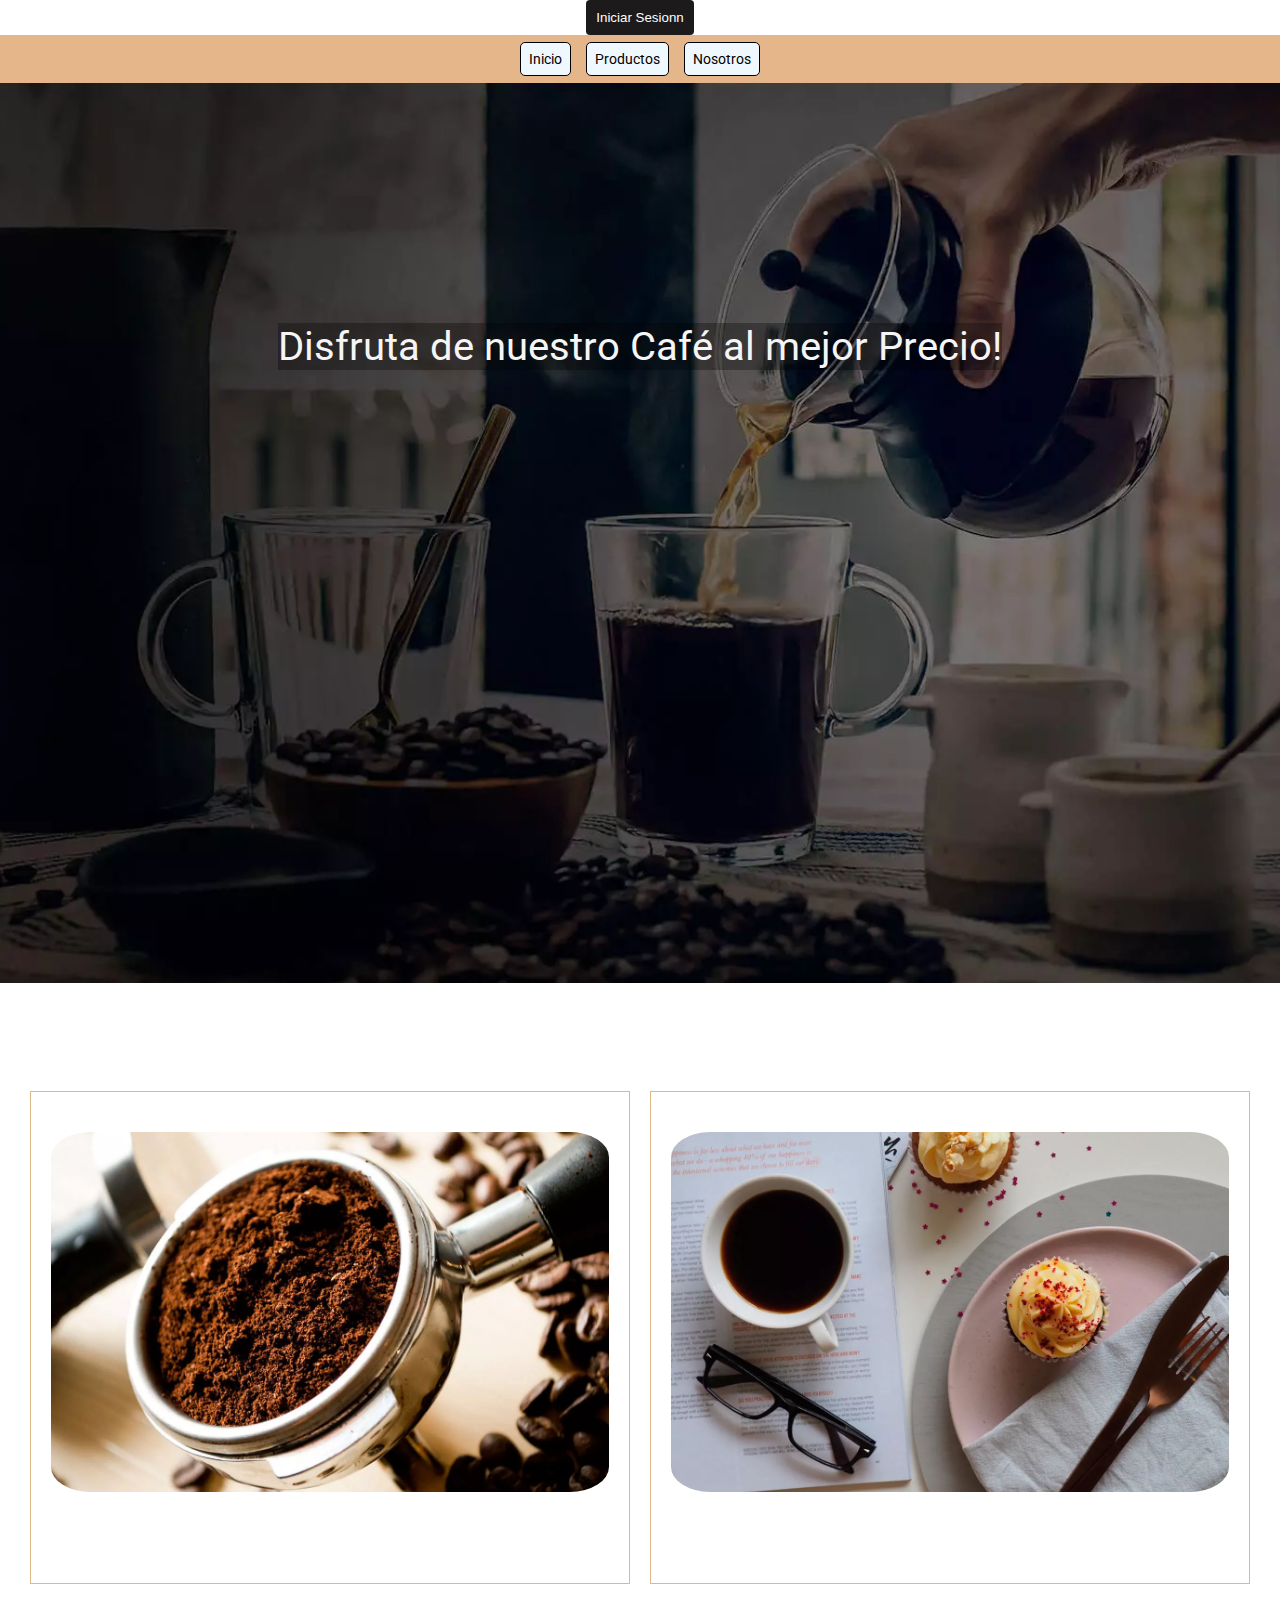
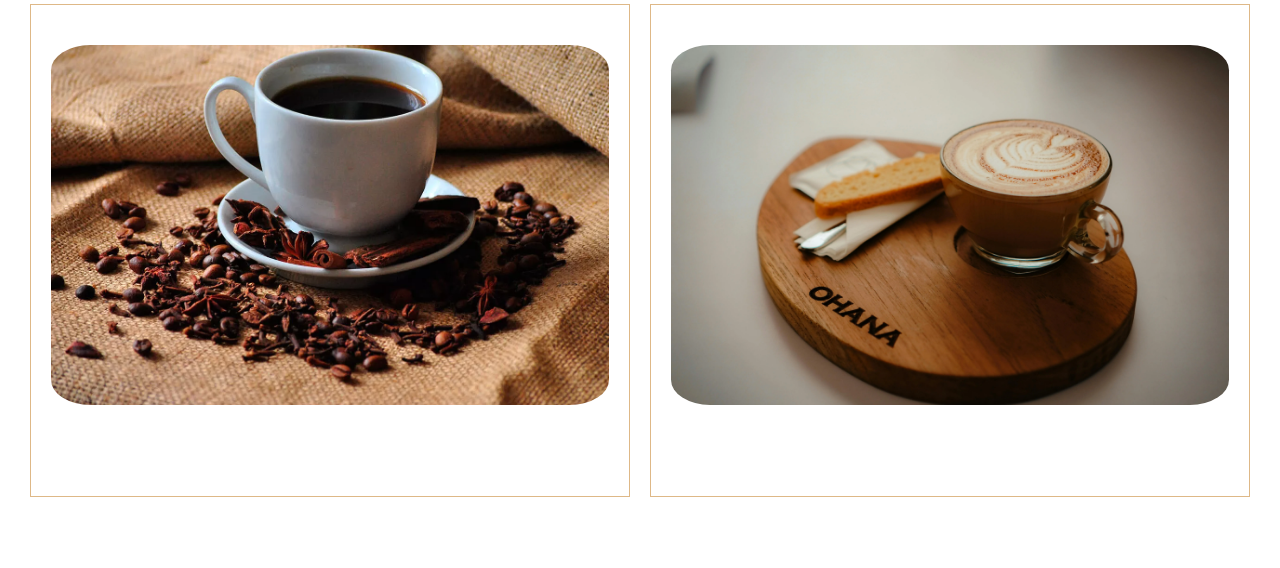
<file: index.html>
<!DOCTYPE html>
<html lang="es">
<head>
  <meta charset="UTF-8">
  <meta name="viewport" content="width=device-width, initial-scale=1.0">
  <title>Desafío 24-03-24</title>
  <link rel="stylesheet" href="desafio_27-03-24.css">
  <!-- Fuentes -->
  <link rel="preconnect" href="https://fonts.googleapis.com">
  <link rel="preconnect" href="https://fonts.gstatic.com" crossorigin>
  <link href="https://fonts.googleapis.com/css2?family=Roboto:ital,wght@0,100;0,300;0,400;0,500;0,700;0,900;1,100;1,300;1,400;1,500;1,700;1,900&display=swap" rel="stylesheet">
</head>
<body>


  <input type=button id="loginBtn"  onclick="mostrarFormulario()" value="Iniciar Sesionn"/>
  
	<div id="Formulario" style = "display: none;" class="modal-content hidden">
    <form name="PasswordField" >
		  <div class="form-group">
				 
            <input type="email" class="form-control" id="Email1" placeholder="Email">
            <input type="password" class="form-control" id="Password1" placeholder="Password">
      
		  </div>
	  <button type="submit" class="btn btn-default">Submit</button>
		</form>
		</div>

    

  
  <div class="nav">
    <div class="navegacion">
      <a href="#">Inicio</a>
      <a href="#productos">Productos</a>
      <a href="#nosotros">Nosotros</a>
    </div>
  </div>

  <main class="main">
    <!-- Background -->
    <section class="bg-contenido">
      <div class="bg-texto">
        <p>Disfruta de nuestro Café al mejor Precio!</p>
      </div>
    </section>
    <!-- Menu de Café -->
    <section class="productos" id="productos">
      <div class="text-titulo">
        <h2>Mira nuestro menú</h2>
      </div>
      <div class="cafe">
        <div class="cafe-01"></div>
        <p>Lorem ipsum dolor sit</p>
      </div>
      <div class="cafe">
        <div class="cafe-02"></div>
        <p>Lorem ipsum dolor</p>
      </div>
      <div class="cafe">
        <div class="cafe-03"></div>
        <p>Lorem ipsum dolor sit</p>
      </div>
      <div class="cafe">
        <div class="cafe-04"></div>
        <p>Lorem ipsum dolor sit</p>
      </div>
    </section>
    <!-- Nosotros -->
    <div class="nosotros" id="nosotros">
      <footer>
        <p class="integrante">
          <a href="https://api.whatsapp.com/send?phone=2244469021" class="sin-link">Iñaki Silva</a> ||
        </p>
      </footer>  
    </div>
  </main>
  <script src="desafio.js"></script>
</body>
</h
</file>
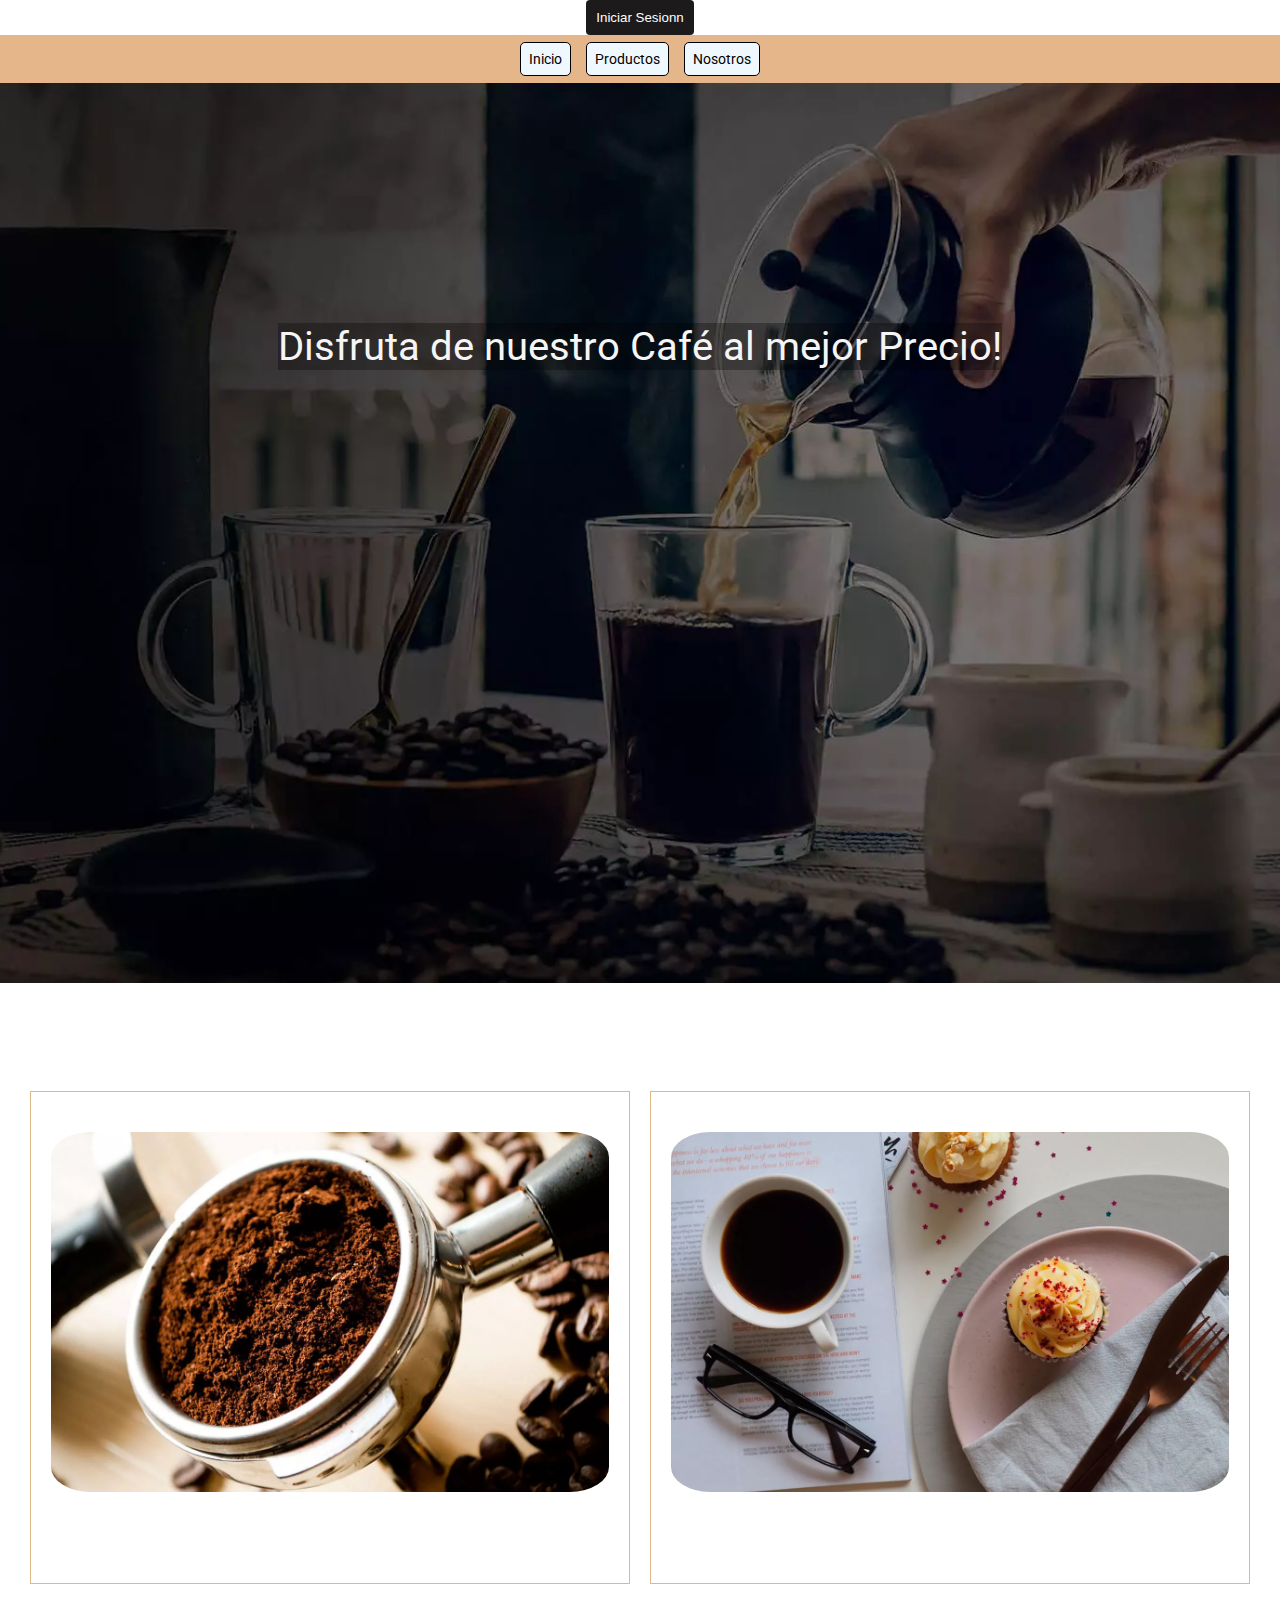
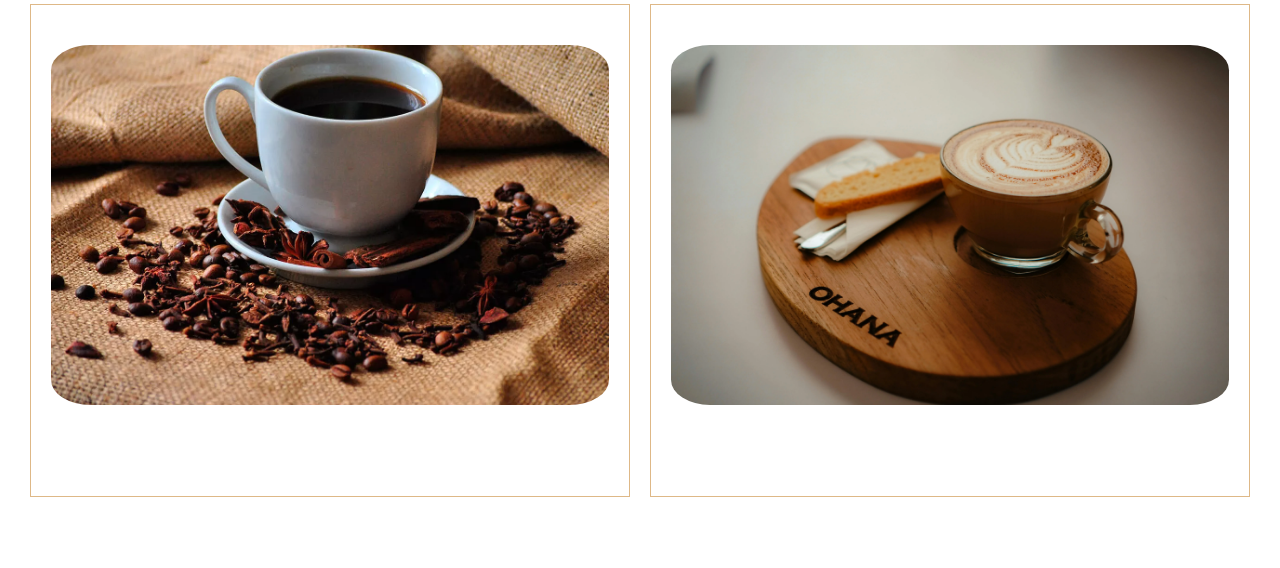
<file: desafio_27-03-24.html>
<!DOCTYPE html>
<html lang="es">
<head>
  <meta charset="UTF-8">
  <meta name="viewport" content="width=device-width, initial-scale=1.0">
  <title>Desafío 24-03-24</title>
  <link rel="stylesheet" href="desafio_27-03-24.css">
  <!-- Fuentes -->
  <link rel="preconnect" href="https://fonts.googleapis.com">
  <link rel="preconnect" href="https://fonts.gstatic.com" crossorigin>
  <link href="https://fonts.googleapis.com/css2?family=Roboto:ital,wght@0,100;0,300;0,400;0,500;0,700;0,900;1,100;1,300;1,400;1,500;1,700;1,900&display=swap" rel="stylesheet">
</head>
<body>


  <input type=button id="loginBtn"  onclick="mostrarFormulario()" value="Iniciar Sesionn"/>
  
	<div id="Formulario" style = "display: none;" class="modal-content hidden">
    <form name="PasswordField" >
		  <div class="form-group">
				 
            <input type="email" class="form-control" id="Email1" placeholder="Email">
            <input type="password" class="form-control" id="Password1" placeholder="Password">
      
		  </div>
	  <button type="submit" class="btn btn-default">Submit</button>
		</form>
		</div>

    

  
  <div class="nav">
    <div class="navegacion">
      <a href="#">Inicio</a>
      <a href="#productos">Productos</a>
      <a href="#nosotros">Nosotros</a>
    </div>
  </div>

  <main class="main">
    <!-- Background -->
    <section class="bg-contenido">
      <div class="bg-texto">
        <p>Disfruta de nuestro Café al mejor Precio!</p>
      </div>
    </section>
    <!-- Menu de Café -->
    <section class="productos" id="productos">
      <div class="text-titulo">
        <h2>Mira nuestro menú</h2>
      </div>
      <div class="cafe">
        <div class="cafe-01"></div>
        <p>Lorem ipsum dolor sit</p>
      </div>
      <div class="cafe">
        <div class="cafe-02"></div>
        <p>Lorem ipsum dolor</p>
      </div>
      <div class="cafe">
        <div class="cafe-03"></div>
        <p>Lorem ipsum dolor sit</p>
      </div>
      <div class="cafe">
        <div class="cafe-04"></div>
        <p>Lorem ipsum dolor sit</p>
      </div>
    </section>
    <!-- Nosotros -->
    <div class="nosotros" id="nosotros">
      <footer>
        <p class="integrante">
          <a href="https://api.whatsapp.com/send?phone=2244469021" class="sin-link">Iñaki Silva</a> ||
        </p>
      </footer>  
    </div>
  </main>
  <script src="desafio.js"></script>
</body>
</h
</file>
<file: desafio_27-03-24.css>
html {
  box-sizing: border-box;
  font-size: 62.5%;
}
*,
*:before,
*:after {
  box-sizing: inherit;
}

body {
  margin: 0;
  padding: 0;
  font-size: 16px; /*1rem = 10px, */
  font-family: 'Roboto', sans-serif;
} 
*/
.header {
  text-align: center;
  padding: 0.5rem;
}

#loginBtn {
  align-items: right;
  margin: 0 auto; /* Agregamos este estilo para centrar el botón */
  display: block; /* Hacemos que el botón sea un bloque para que el margen funcione */
  background-color: #1c1a1a;
  color: #ffffff;
  border: none;
  padding: 10px;
  border-radius: 4px;
  cursor: pointer;
}

#loginBtn:hover {
  background-color: #c9302c;
}

  .hidden {
    display: none;
  }

  .modal-content {
    position: fixed;
    top: 50%;
    left: 50%;
    transform: translate(-50%, -50%);
    background-color: #e6b68b;
    padding: 20px;
    border-radius: 5px;
    box-shadow: 0px 0px 10px rgba(0, 0, 0, 0.3);
  }


.nav {
  display: flex;
  justify-content: center;
  position: sticky;
  top: 0px;
  padding: 0.7rem;
  /* background-color: rgb(0, 0, 255); */
  background-color: #e6b68b;
  gap: 1rem;
}

.navegacion {
  display: flex;
  gap: 1.5rem;
}

.navegacion a {
  text-decoration: none;
  font-size: 1.4rem;
  color: black;
  border: 1px solid black;
  background-color: aliceblue;
  padding: 0.8rem;
  border-radius: 0.5rem;
}

/* Fondo */
.bg-contenido {
  width: 100%;
  height: 100vh;
  background-image: url(img/banner.webp);
  background-repeat: no-repeat;
  background-size: cover;
  background-position: center center;
}

.bg-texto {
  display: flex;
  justify-content: center;
  padding-top: 20rem;
}

.bg-texto p {
  font-size: 4rem;
  color: whitesmoke;
  text-align: center;
  background-color: rgba(0, 0, 0, 0.3);
}

/* Productos */

.productos {
  display: grid;
  grid-template-columns: repeat(2, 60rem);
  justify-content: center;
  row-gap: 2rem;
  column-gap: 2rem;
  /* border: 2px solid red; */
  padding: 2rem;
}
.text-titulo {
  text-align: center;
  grid-row: 1; /* El título estará en la primera fila */
  grid-column: 1 / -1; /* Ocupa todas las columnas disponibles */
}
.cafe {
  border: 1.5px solid burlywood;
  padding: 4rem 2rem;
}

/* Estilos  para cada café */
.cafe-01,
.cafe-02,
.cafe-03,
.cafe-04 {
  padding: 18rem 10rem; /* Ajusta el padding vertical */
  /* border: 1px solid greenyellow; */
  border-radius: 7%;
}

.cafe-01 {
  background-image: url(img/cafe1.webp);
  background-repeat: no-repeat;
  background-size: cover;
  background-position: center center;
  border-radius: 7%;
}

.cafe-02 {
  background-image: url(img/cafe2.webp);
  background-repeat: no-repeat;
  background-size: cover;
  background-position: center center;
}
.cafe-03 {
  background-image: url(img/cafe3.webp);
  background-repeat: no-repeat;
  background-size: cover;
  background-position: center center;
}

.cafe-04 {
  background-image: url(img/cafe4.webp);
  background-repeat: no-repeat;
  background-size: cover;
  background-position: center center;
}

/* Media query para pantallas más pequeñas */
@media screen and (max-width: 768px) {
  .productos {
    grid-template-columns: 1fr; /* Cambia a una sola columna */
    padding: 1rem; /* Reduce el padding */
    column-gap: 1rem; /* Reduce el espacio entre columnas */
  }

  /* Ajusta el padding de los elementos café */
  .cafe-01,
  .cafe-02,
  .cafe-03,
  .cafe-04 {
    padding: 12rem 1rem; /* Ajusta el padding vertical y horizontal */
  }
}

body {

 

  background-image: url(https://p4.wallpaperbetter.com/wallpaper/571/894/502/tree-coffee-coffee-wallpaper-preview.jpg) ;
  background-size:100rem; /* Esto hace que la imagen se ajuste al tamaño de la ventana del navegador */
  background-position: 20%; /* Esto centra la imagen en la página */
  /* Puedes ajustar más propiedades según tus preferencias, como el color de fondo, la repetición de la imagen, etc. */
  background-color: rgba(255, 255, 255, 0.5);
}
.productos p,h2 {
  color: white;
}

.nosotros{
  text-align: center;
  color: rgb(255, 255, 255);
  display: flexbox;
  gap: 1.5rem;
  }

  .flex-container{
    display: flex;
    border: 1px solid black;
    background-color: burlywood;
    padding: 20px;
    /* flex-direction: row; */
    flex-wrap: wrap;
    width: 35rem;
    justify-content: center;
    align-items: center;
    margin: 0 auto;
    border-radius: 15%;
   

  }

  .sin-link {
    text-decoration: none;
    color: inherit;
}

  .caja{
    /* border: 1px solid pink;
    background-color: white;
    color: blueviolet;
    font-family: 'Courier New', Courier, monospace;
    font-weight: bold;
    width: 120px;
    height: 120px;
    line-height: 120px;
    text-align: center;
    margin: 2px; */
    width: calc(50% - 20px); /* Ancho del 50% menos el espaciado */
    margin: 10px; /* Espaciado entre las cajas */
    background-color: aliceblue;
    color: black;
    padding: 20px;
    box-sizing: border-box;
    border-radius: 15%;

  }
</file>
